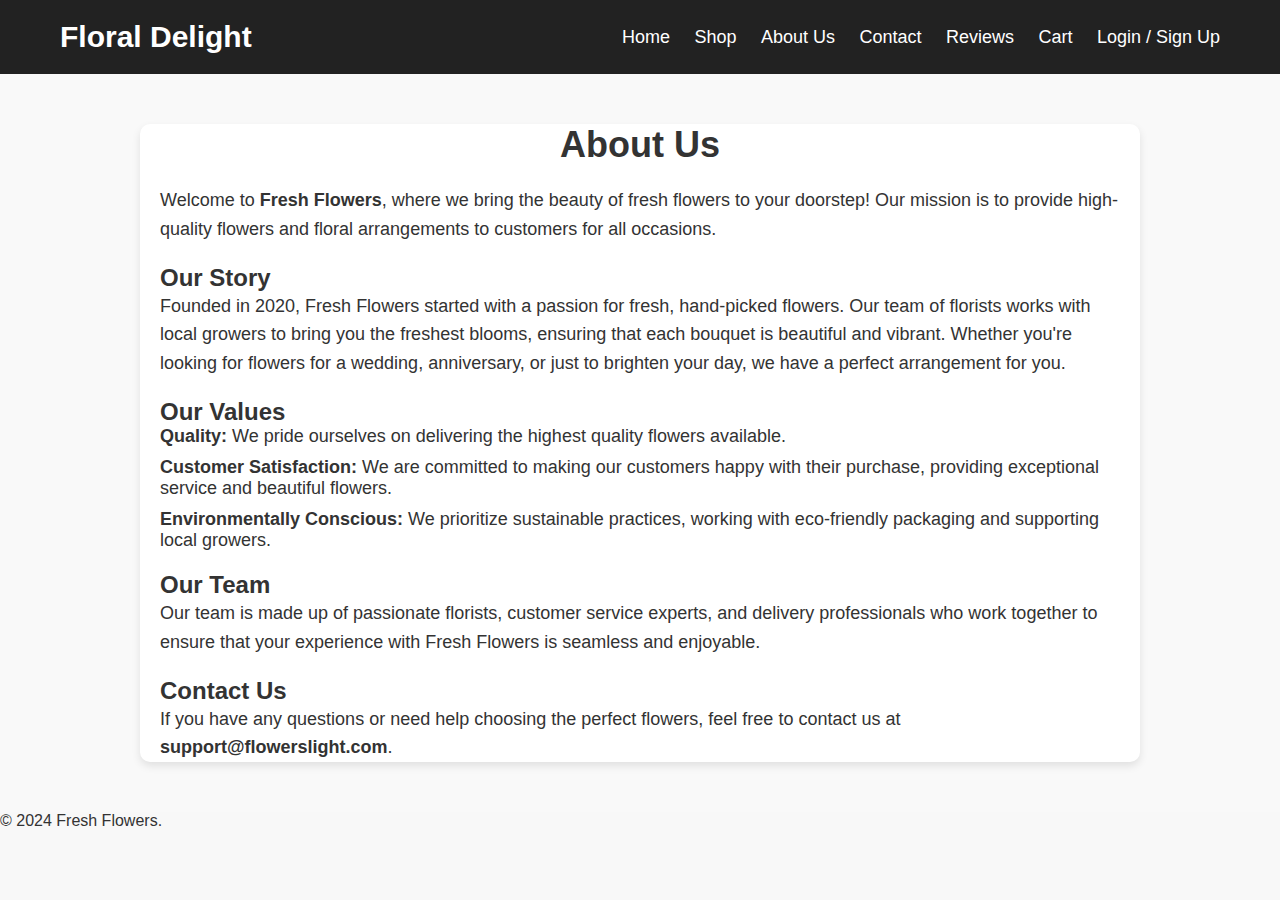
<file: about.html>
<!DOCTYPE html>
<html lang="en">
<head>
    <meta charset="UTF-8">
    <meta name="viewport" content="width=device-width, initial-scale=1.0">
    <title>About Us - Floral Delight</title>
    <link rel="stylesheet" href="style.css">
</head>
<body>
    <!-- Header Section -->
    <header>
        <div class="container">
            <h1 class="logo">Floral Delight</h1>
            <nav>
                <ul>
                    <li><a href="index.html">Home</a></li>
                    <li><a href="shop.html">Shop</a></li>
                    <li><a href="about.html">About Us</a></li>
                    <li><a href="contact.html">Contact</a></li>
                    <li><a href="review.html">Reviews</a></li>
                    <li><a href="cart.html">Cart</a></li>
                    <li><a href="login.html">Login / Sign Up</a></li>
                </ul>
            </nav>
        </div>
    </header>

    <!-- About Us Section -->
    <section class="about">
        <div class="container">
            <h2>About Us</h2>
            <p>Welcome to <strong>Fresh Flowers</strong>, where we bring the beauty of fresh flowers to your doorstep! Our mission is to provide high-quality flowers and floral arrangements to customers for all occasions.</p>

            <h3>Our Story</h3>
            <p>Founded in 2020, Fresh Flowers started with a passion for fresh, hand-picked flowers. Our team of florists works with local growers to bring you the freshest blooms, ensuring that each bouquet is beautiful and vibrant. Whether you're looking for flowers for a wedding, anniversary, or just to brighten your day, we have a perfect arrangement for you.</p>

            <h3>Our Values</h3>
            <ul>
                <li><strong>Quality:</strong> We pride ourselves on delivering the highest quality flowers available.</li>
                <li><strong>Customer Satisfaction:</strong> We are committed to making our customers happy with their purchase, providing exceptional service and beautiful flowers.</li>
                <li><strong>Environmentally Conscious:</strong> We prioritize sustainable practices, working with eco-friendly packaging and supporting local growers.</li>
            </ul>

            <h3>Our Team</h3>
            <p>Our team is made up of passionate florists, customer service experts, and delivery professionals who work together to ensure that your experience with Fresh Flowers is seamless and enjoyable.</p>

            <h3>Contact Us</h3>
            <p>If you have any questions or need help choosing the perfect flowers, feel free to contact us at <strong>support@flowerslight.com</strong>.</p>
        </div>
    </section>

    <!-- Footer Section -->
    <footer>
        <div class="container">
            <p>&copy; 2024 Fresh Flowers.</p>
        </div>
    </footer>

</body>
</html>
</file>
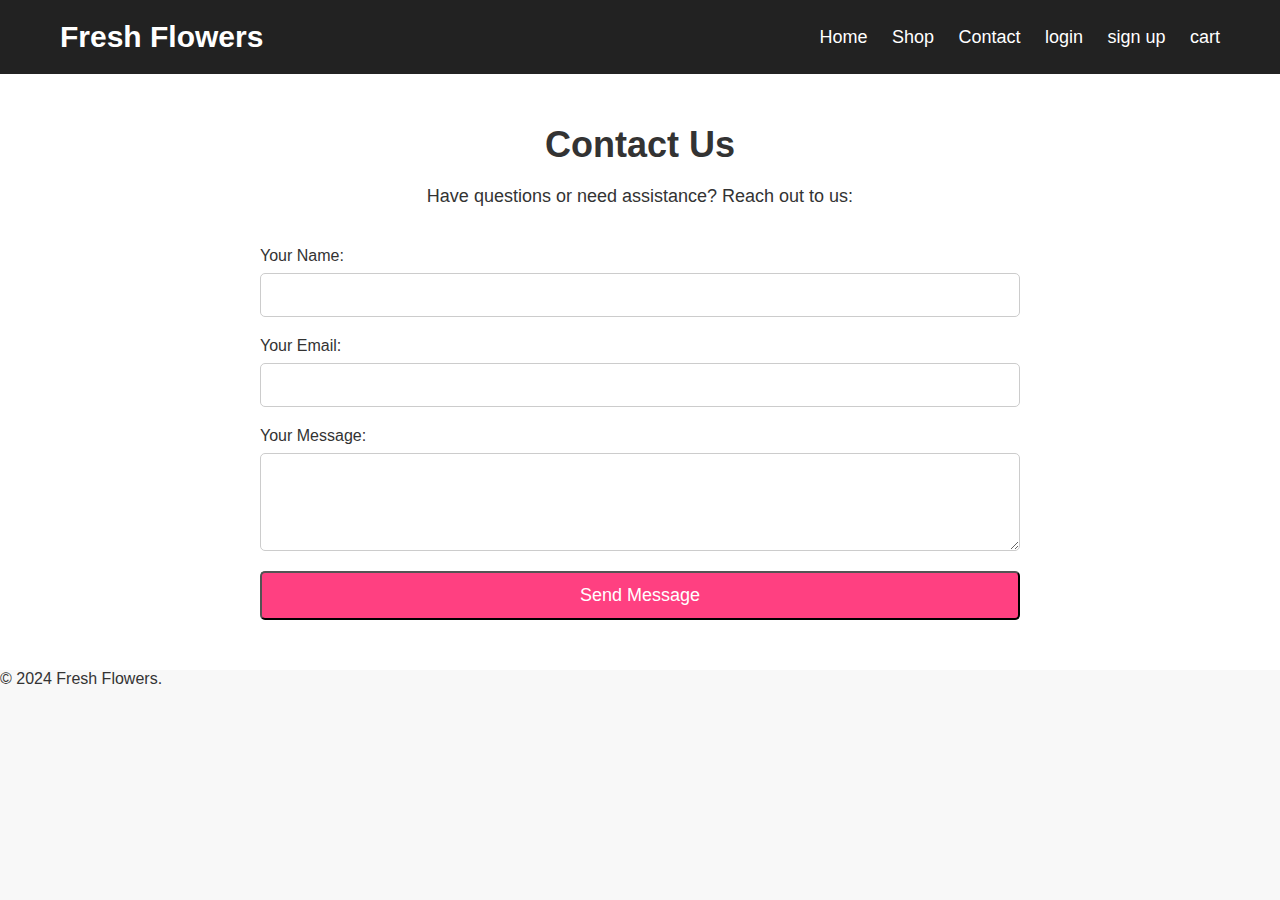
<file: contact.html>
<!DOCTYPE html>
<html lang="en">
<head>
    <meta charset="UTF-8">
    <meta name="viewport" content="width=device-width, initial-scale=1.0">
    <meta http-equiv="X-UA-Compatible" content="ie=edge">
    <title>Floral Delight - Contact Us</title>
    <link rel="stylesheet" href="style.css">
</head>
<body>
    <!-- Header Section -->
    <header>
        <div class="container">
            <h1 class="logo">Fresh Flowers</h1>
            <nav>
                <ul>
                    <li><a href="index.html">Home</a></li>
                    <li><a href="shop.html">Shop</a></li>
                    <li><a href="contact.html">Contact</a></li>
                    <li><a href="login.html">login</a></li>
                    <li><a href="registration.html">sign up</a></li>
                    <li><a href="cart.html">cart</a></li>
                    
                </ul>
            </nav>
        </div>
    </header>

    <!-- Contact Section -->
    <section class="contact">
        <div class="container">
            <h2>Contact Us</h2>
            <p>Have questions or need assistance? Reach out to us:</p>
            <form action="#" method="POST">
                <label for="name">Your Name:</label>
                <input type="text" id="name" name="name" required>

                <label for="email">Your Email:</label>
                <input type="email" id="email" name="email" required>

                <label for="message">Your Message:</label>
                <textarea id="message" name="message" rows="4" required></textarea>

                <button type="submit" class="btn">Send Message</button>
            </form>
        </div>
    </section>

    <!-- Footer Section -->
    <footer>
        <div class="container">
            <p>&copy; 2024 Fresh Flowers.</p>
        </div>
    </footer>
</body>
</html>
</file>
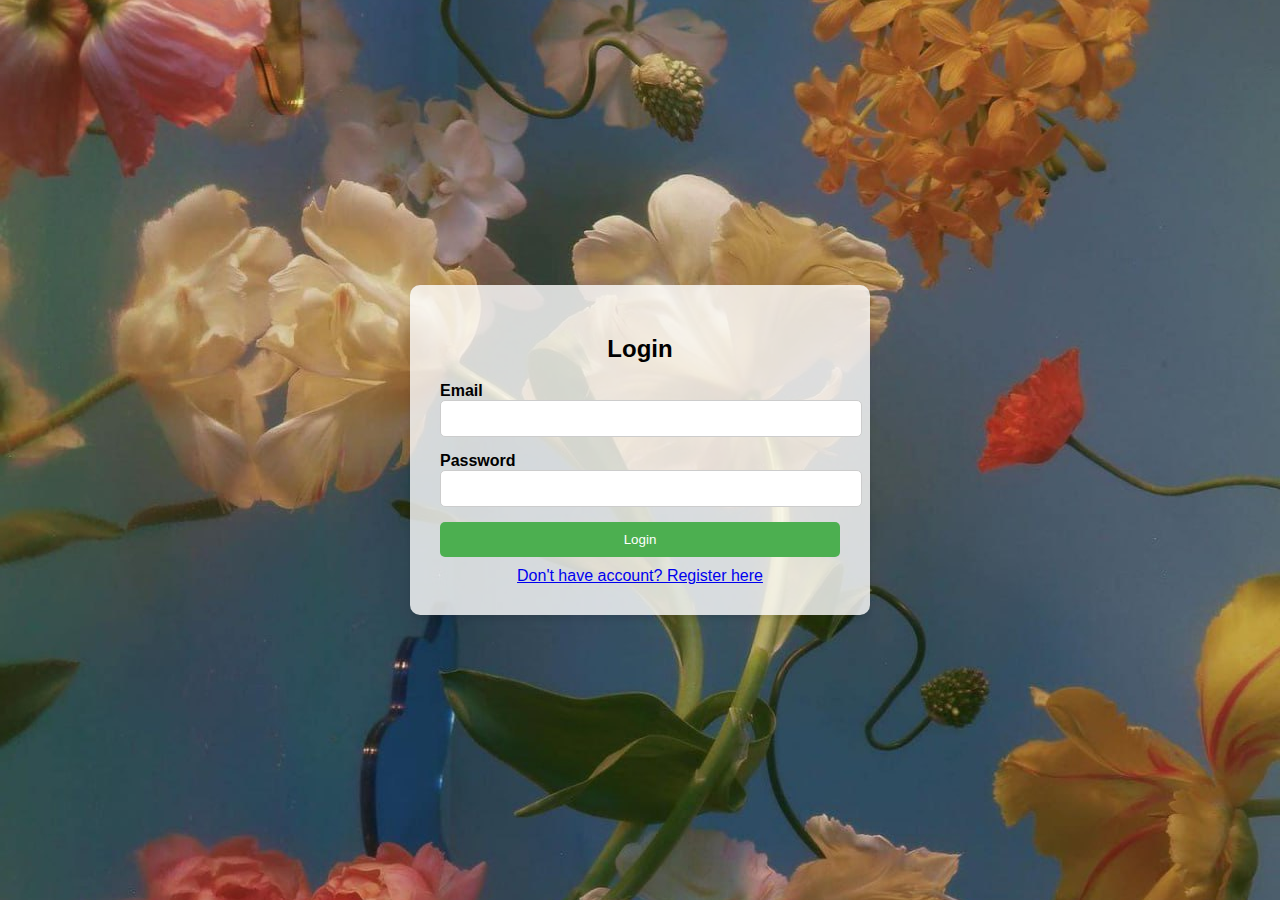
<file: login.html>
<!DOCTYPE html>
<html lang="en">
<head>
    <meta charset="UTF-8">
    <meta name="viewport" content="width=device-width, initial-scale=1.0">
    <title>Login Page</title>
    <style>
        body {
    font-family: Arial, sans-serif;
    margin: 0;
    padding: 0;
    height: 100vh;
    background-image: url('backgroundImg.jpeg'); /* Replace with your background image */
    background-size: cover;
    background-position: center;
    display: flex;
    justify-content: center;
    align-items: center;
}

.container {
    background: rgba(255, 255, 255, 0.8);
    padding: 30px;
    border-radius: 10px;
    width: 400px;
    box-shadow: 0 4px 6px rgba(0, 0, 0, 0.1);
}

h2 {
    text-align: center;
}

.input-group {
    margin-bottom: 15px;
}

input[type="text"], input[type="password"], input[type="tel"], input[type="email"], select {
    width: 100%;
    padding: 10px;
    border: 1px solid #ccc;
    border-radius: 5px;
}

.btn {
    width: 100%;
    padding: 10px;
    background-color: #4CAF50;
    color: white;
    border: none;
    border-radius: 5px;
    cursor: pointer;
}

.btn:hover {
    background-color: #45a049;
}

.link {
    display: block;
    text-align: center;
    margin-top: 10px;
}

.error {
    color: red;
    font-size: 12px;
}

label {
    font-weight: bold;
}

input[type="radio"] {
    margin-right: 5px;
}


    </style>
</head>
<body>

    <div class="container">
        <h2>Login</h2>
        <form action="#">
            <div class="input-group">
                <label for="loginEmail">Email</label>
                <input type="email" id="loginEmail" name="loginEmail" required>
            </div>

            <div class="input-group">
                <label for="loginPassword">Password</label>
                <input type="password" id="loginPassword" name="loginPassword" required>
            </div>

            <button type="submit" class="btn">Login</button>
        </form>
        
        <a href="registration.html" class="link"> Don't have account? Register here</a>
    </div>

</body>
</html>
</file>
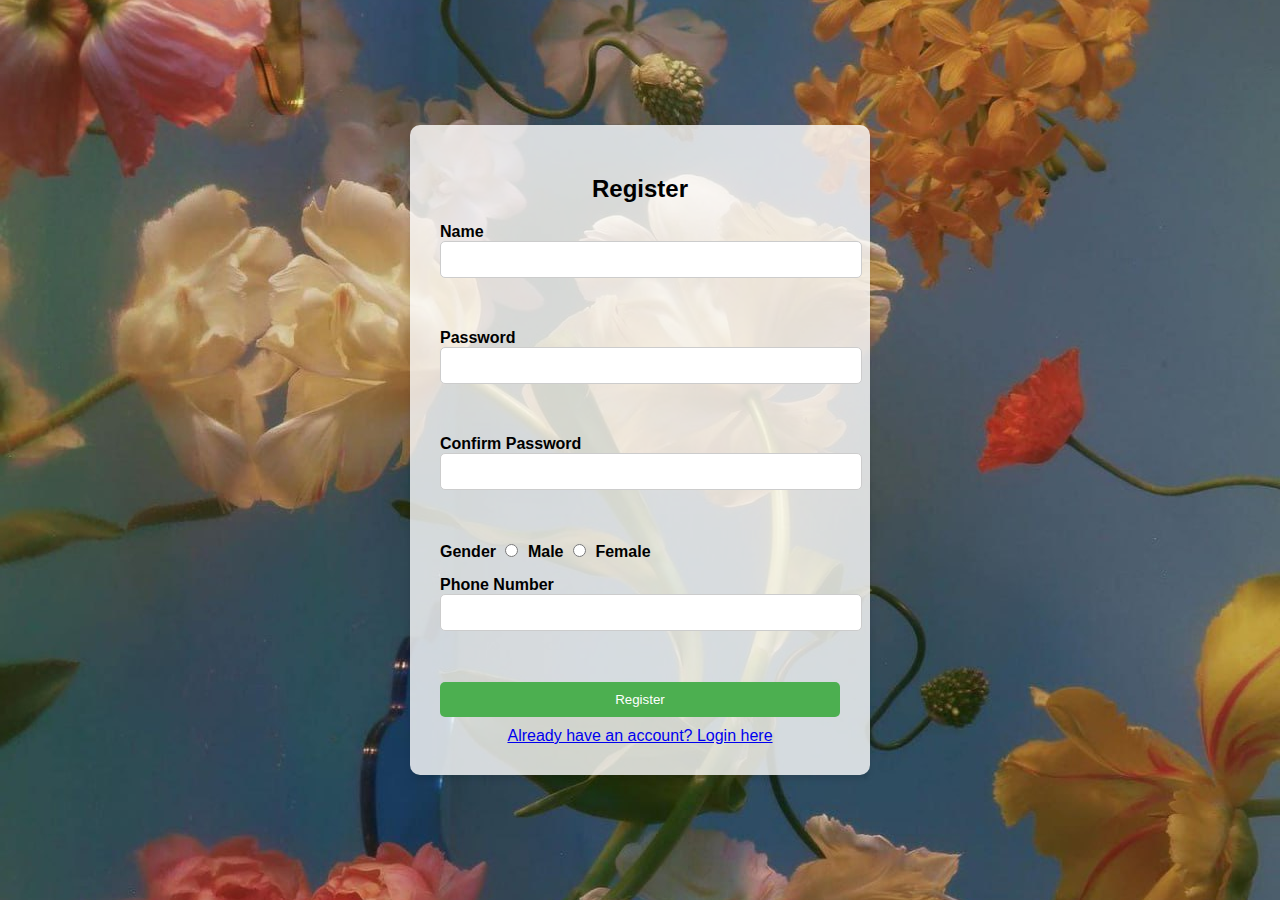
<file: registration.html>
<!DOCTYPE html>
<html lang="en">
<head>
    <meta charset="UTF-8">
    <meta name="viewport" content="width=device-width, initial-scale=1.0">
    <title>Registration Page</title>
    <style>
      body {
    font-family: Arial, sans-serif;
    margin: 0;
    padding: 0;
    height: 100vh;
    background-image: url('backgroundImg.jpeg'); /* Replace with your background image */
    background-size: cover;
    background-position: center;
    display: flex;
    justify-content: center;
    align-items: center;
}

.container {
    background: rgba(255, 255, 255, 0.8);
    padding: 30px;
    border-radius: 10px;
    width: 400px;
    box-shadow: 0 4px 6px rgba(0, 0, 0, 0.1);
}

h2 {
    text-align: center;
}

.input-group {
    margin-bottom: 15px;
}

input[type="text"], input[type="password"], input[type="tel"], input[type="email"], select {
    width: 100%;
    padding: 10px;
    border: 1px solid #ccc;
    border-radius: 5px;
}

.btn {
    width: 100%;
    padding: 10px;
    background-color: #4CAF50;
    color: white;
    border: none;
    border-radius: 5px;
    cursor: pointer;
}

.btn:hover {
    background-color: #45a049;
}

.link {
    display: block;
    text-align: center;
    margin-top: 10px;
}

.error {
    color: red;
    font-size: 12px;
}

label {
    font-weight: bold;
}

input[type="radio"] {
    margin-right: 5px;
}

  
    </style>
    
</head>
<body>

    <div class="container">
        <h2>Register</h2>
        <form id="registerForm" onsubmit="return validateForm()">
            <div class="input-group">
                <label for="name">Name</label>
                <input type="text" id="name" name="name" required>
                <div id="nameError" class="error"></div><br><br>
            </div>

            <div class="input-group">
                <label for="password">Password</label>
                <input type="password" id="password" name="password" required>
                <div id="passwordError" class="error"></div><br><br>
            </div>

            <div class="input-group">
                <label for="confirmPassword">Confirm Password</label>
                <input type="password" id="confirmPassword" name="confirmPassword" required>
                <div id="confirmPasswordError" class="error"></div><br><br>
            </div>

            <div class="input-group">
                <label>Gender</label>
                <label><input type="radio" name="gender" value="Male"> Male</label>
                <label><input type="radio" name="gender" value="Female"> Female</label>
                <div id="genderError" class="error"></div>
            </div>

            <div class="input-group">
                <label for="phone">Phone Number</label>
                <input type="tel" id="phone" name="phone" required>
                <div id="phoneError" class="error"></div><br><br>
            </div>

            <button type="submit" class="btn">Register</button>
        </form>
        <a href="login.html" class="link">Already have an account? Login here</a>
    </div>

    <script>
        function validateForm() {
            let isValid = true;
            // Reset all error messages
            document.getElementById('nameError').innerText = '';
            document.getElementById('passwordError').innerText = '';
            document.getElementById('confirmPasswordError').innerText = '';
            document.getElementById('genderError').innerText = '';
            document.getElementById('phoneError').innerText = '';

            // Name validation
            const name = document.getElementById('name').value;
            if (name.length < 3) {
                document.getElementById('nameError').innerText = 'Name must be at least 3 characters long.';
                isValid = false;
            }

            // Password validation
            const password = document.getElementById('password').value;
            if (password.length < 6) {
                document.getElementById('passwordError').innerText = 'Password must be at least 6 characters long.';
                isValid = false;
            }

            // Confirm password validation
            const confirmPassword = document.getElementById('confirmPassword').value;
            if (password !== confirmPassword) {
                document.getElementById('confirmPasswordError').innerText = 'Passwords do not match.';
                isValid = false;
            }

            // Gender validation
            const gender = document.querySelector('input[name="gender"]:checked');
            if (!gender) {
                document.getElementById('genderError').innerText = 'Please select your gender.';
                isValid = false;
            }

            // Phone number validation
            const phone = document.getElementById('phone').value;
            if (phone.length < 10 || !/^\d+$/.test(phone)) {
                document.getElementById('phoneError').innerText = 'Phone number must be at least 10 digits.';
                isValid = false;
            }

            return isValid;
        }
    </script>

</body>
</html>
</file>
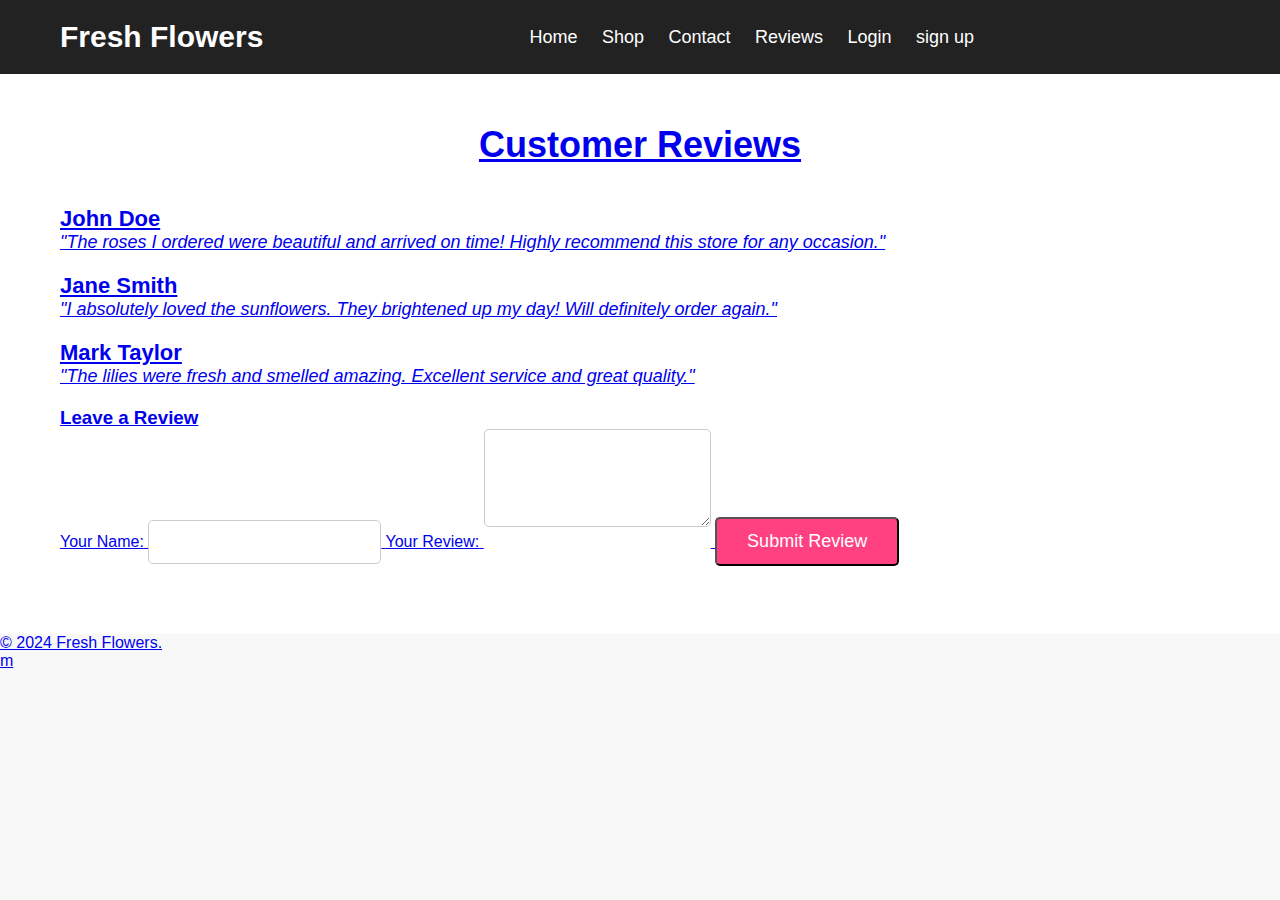
<file: review.html>
<!DOCTYPE html>
<html lang="en">
<head>
    <meta charset="UTF-8">
    <meta name="viewport" content="width=device-width, initial-scale=1.0">
    <meta http-equiv="X-UA-Compatible" content="ie=edge">
    <title>Floral Delight - Reviews</title>
    <link rel="stylesheet" href="style.css">
</head>
<body>
    <!-- Header Section -->
    <header>
        <div class="container">
            <h1 class="logo">Fresh Flowers</h1>
            <nav>
                <ul>
                    <li><a href="index.html">Home</a></li>
                    <li><a href="shop.html">Shop</a></li>
                    <li><a href="contact.html">Contact</a></li>
                    <li><a href="review.html">Reviews</a></li>
                    <li><a href="login.html">Login</a></li>
                    <li><a href="registration.html">sign up</li>
                </ul>
            </nav>
        </div>
    </header>

    <!-- Reviews Section -->
    <section class="reviews">
        <div class="container">
            <h2 class="section-title">Customer Reviews</h2>
            <div class="review">
                <h3>John Doe</h3>
                <p>"The roses I ordered were beautiful and arrived on time! Highly recommend this store for any occasion."</p>
            </div>
            <div class="review">
                <h3>Jane Smith</h3>
                <p>"I absolutely loved the sunflowers. They brightened up my day! Will definitely order again."</p>
            </div>
            <div class="review">
                <h3>Mark Taylor</h3>
                <p>"The lilies were fresh and smelled amazing. Excellent service and great quality."</p>
            </div>

            <!-- Review Form -->
            <h3>Leave a Review</h3>
            <form action="#" method="POST">
                <label for="name">Your Name:</label>
                <input type="text" id="name" name="name" required>

                <label for="review">Your Review:</label>
                <textarea id="review" name="review" rows="4" required></textarea>

                <button type="submit" class="btn">Submit Review</button>
            </form>
        </div>
    </section>

    <!-- Footer Section -->
    <footer>
        <div class="container">
            <p>&copy; 2024 Fresh Flowers.</p>
        </div>
    </footer>
</body>
</html>
m
</file>
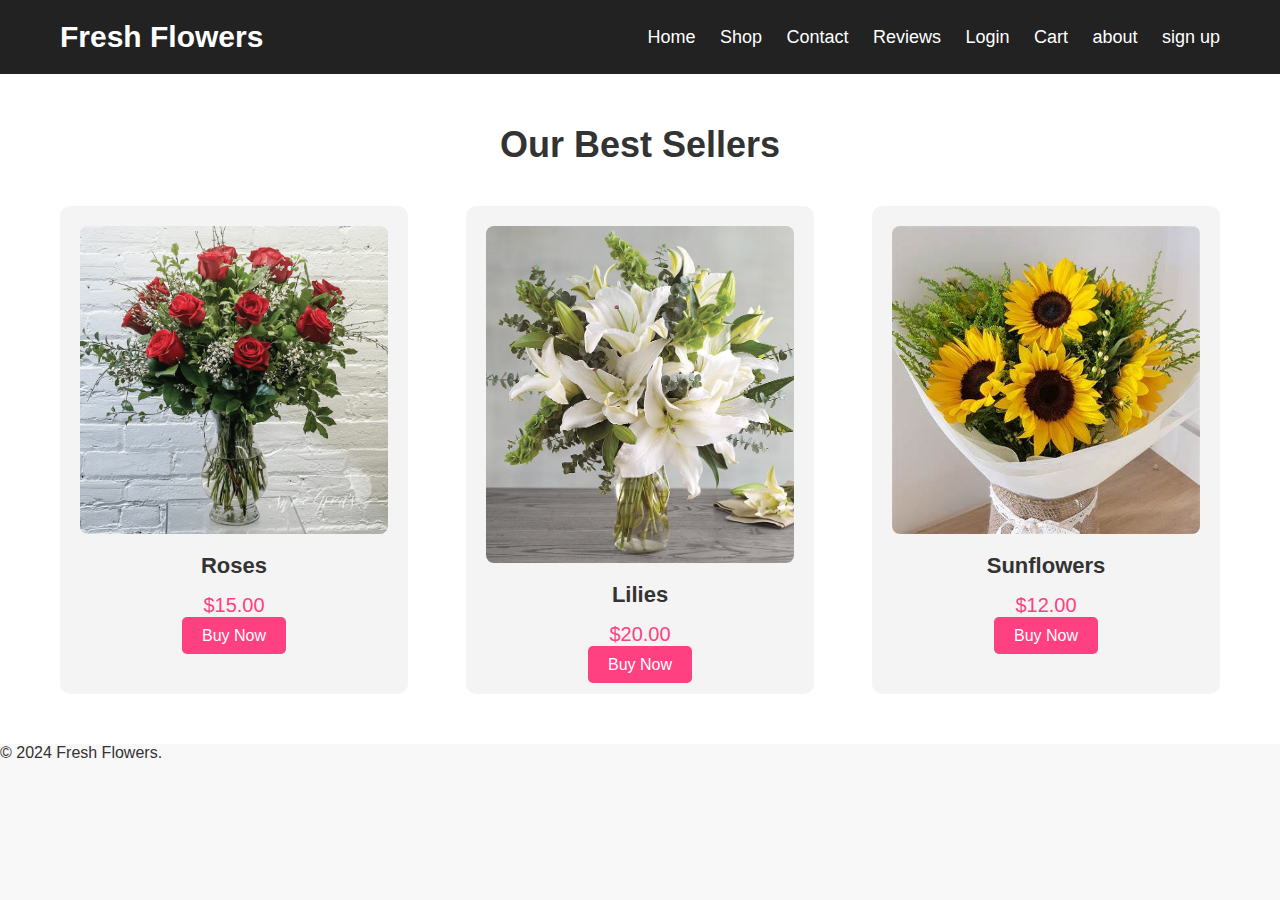
<file: shop.html>
<!DOCTYPE html>
<html lang="en">
<head>
    <meta charset="UTF-8">
    <meta name="viewport" content="width=device-width, initial-scale=1.0">
    <meta http-equiv="X-UA-Compatible" content="ie=edge">
    <title>Floral Delight - Shop</title>
    <link rel="stylesheet" href="style.css">
</head>
<body>
    <!-- Header Section -->
    <header>
        <div class="container">
            <h1 class="logo">Fresh Flowers</h1>
            <nav>
                <ul>
                    <li><a href="index.html">Home</a></li>
                    <li><a href="shop.html">Shop</a></li>
                    <li><a href="contact.html">Contact</a></li>
                    <li><a href="review.html">Reviews</a></li>
                    <li><a href="login.html">Login</a></li>
                    <li><a href="cart.html">Cart</a></li>
                    <li><a href="about.html">about</a></li>
                    <li><a href="registration.html">sign up</a></li>
                
                </ul>
            </nav>
        </div>
    </header>

    <!-- Products Section -->
    <section class="products">
        <div class="container">
            <h2 class="section-title">Our Best Sellers</h2>
            <div class="product-list">
                <div class="product">
                    <img src="roses.webp" alt="Roses">
                    <h3>Roses</h3>
                    <p class="price">$15.00</p>
                    <a href="#" class="btn">Buy Now</a>
                </div>
                <div class="product">
                    <img src="lilies.jpg" alt="Lilies">
                    <h3>Lilies</h3>
                    <p class="price">$20.00</p>
                    <a href="#" class="btn">Buy Now</a>
                </div>
                <div class="product">
                    <img src="sunflower.jpg" alt="Sunflowers">
                    <h3>Sunflowers</h3>
                    <p class="price">$12.00</p>
                    <a href="#" class="btn">Buy Now</a>
                </div>
            </div>
        </div>
    </section>

    <!-- Footer Section -->
    <footer>
        <div class="container">
            <p>&copy; 2024 Fresh Flowers.</p>
        </div>
    </footer>
</body>
</html>
</file>
<file: style.css>
/* General Reset and Styles */
* {
    margin: 0;
    padding: 0;
    box-sizing: border-box;
    font-family: Arial, sans-serif;
}

body {
    background-color: #cc1665;
    color: #333;
}

/* Header Section */
header {
    background-color: #222;
    color: white;
    padding: 20px 0;
}

header .container {
    display: flex;
    justify-content: space-between;
    align-items: center;
    max-width: 1200px;
    margin: 0 auto;
    padding: 0 20px;
}

header .logo {
    font-size: 30px;
    font-weight: bold;
}

header nav ul {
    list-style-type: none;
}

header nav ul li {
    display: inline;
    margin-left: 20px;
}

header nav ul li a {
    color: white;
    text-decoration: none;
    font-size: 18px;
}

/* Hero Section */
.hero {
    background-image:('background.jpg');
    background-size: cover;
    background-position: center;
    color: rgb(102, 11, 82);
    text-align: center;
    padding: 100px 0;
}

.hero-content {
    max-width: 600px;
    margin: 0 auto;
    background-image: url('background.jpg');
    background-size: cover;
}

.hero h2 {
    font-size: 40px;
    margin-bottom: 20px;
}

.hero p {
    font-size: 20px;
    margin-bottom: 30px;
}

.hero .btn {
    background-color: #ff4081;
    color: white;
    padding: 12px 30px;
    text-decoration: none;
    font-size: 18px;
    border-radius: 5px;
}

/* Products Section */
.products {
    padding: 50px 0;
    background-color: #fff;
}

.products .container {
    max-width: 1200px;
    margin: 0 auto;
    padding: 0 20px;
}

.section-title {
    text-align: center;
    font-size: 36px;
    margin-bottom: 40px;
}

.product-list {
    display: flex;
    justify-content: space-between;
    gap: 30px;
}

.product {
    background-color: #f4f4f4;
    border-radius: 10px;
    padding: 20px;
    text-align: center;
    width: 30%;
}

.product img {
    width: 100%;
    height: auto;
    border-radius: 8px;
}

.product h3 {
    margin: 15px 0;
    font-size: 22px;
}

.product .price {
    font-size: 20px;
    color: #ff4081;
    margin: 10px 0;
}

.product .btn {
    background-color: #ff4081;
    color: white;
    padding: 10px 20px;
    text-decoration: none;
    font-size: 16px;
    border-radius: 5px;
}

/* Contact Form Section */
.contact {
    padding: 50px 0;
    background-color: #fff;
}

.contact .container {
    max-width: 800px;
    margin: 0 auto;
    padding: 0 20px;
}

.contact h2 {
    text-align: center;
    font-size: 36px;
    margin-bottom: 20px;
}

.contact p {
    text-align: center;
    font-size: 18px;
    margin-bottom: 40px;
}

.contact form {
    display: flex;
    flex-direction: column;
}

.contact form label {
    font-size: 16px;
    margin-bottom: 8px;
}

.contact form input,
.contact form textarea {
    padding: 12px;
    margin-bottom: 20px;
    font-size: 16px;
    border: 1px solid #ccc;
    border-radius: 5px;
}

.contact form .btn {
    background-color: #ff4081;
    color: white;
    padding: 12px 30px;
    text-decoration: none;
    font-size: 18px;
    border-radius: 5px;
    text-align: center;
}



header nav ul li a {
    color: white;
    text-decoration: none;
    font-size: 18px;
}

/* Reviews Section */
.reviews {
    padding: 50px 0;
    background-color: #fff;
}

.reviews .container {
    max-width: 1200px;
    margin: 0 auto;
    padding: 0 20px;
}

.reviews .review {
    margin-bottom: 20px;
}

.reviews .review h3 {
    font-size: 22px;
    font-weight: bold;
}

.reviews .review p {
    font-size: 18px;
    font-style: italic;
}

.reviews form input,
.reviews form textarea {
    padding: 12px;
    margin-bottom: 20px;
    font-size: 16px;
    border: 1px solid #ccc;
    border-radius: 5px;
}

.reviews .btn {
    background-color: #ff4081;
    color: white;
    padding: 12px 30px;
    text-decoration: none;
    font-size: 18px;
    border-radius: 5px;
}
body {
    background-color: #f8f8f8;
    color: #333;
}





/* Authentication Section */
.auth {
    padding: 50px 0;
    background-color: #fff;
}

.auth .container {
    max-width: 600px;
    margin: 0 auto;
    padding: 0 20px;
    background-color: #f8f8f8;
    border-radius: 10px;
    box-shadow: 0 4px 8px rgba(0, 0, 0, 0.1);
}

.auth h2 {
    text-align: center;
    font-size: 32px;
    margin-bottom: 20px;
}

.auth-tabs {
    display: flex;
    justify-content: center;
    margin-bottom: 30px;
}

.auth-tabs button {
    background-color: #ff4081;
    color: white;
    border: none;
    padding: 10px 20px;
    margin: 0 10px;
    font-size: 18px;
    cursor: pointer;
    border-radius: 5px;
}

.auth-tabs button.active-tab {
    background-color: #e02a6e;
}

.auth-form {
    display: none;
}

.auth-form input {
    width: 100%;
    padding: 12px;
    margin-bottom: 20px;
    font-size: 16px;
    border: 1px solid #ccc;
    border-radius: 5p
}


/* About Us Page Styles */
.about {
    padding: 50px 0;
    background-color: #f9f9f9;
}

.about .container {
    max-width: 1000px;
    margin: 0 auto;
    padding: 0 20px;
    background-color: #fff;
    border-radius: 10px;
    box-shadow: 0 4px 8px rgba(0, 0, 0, 0.1);
}

.about h2 {
    text-align: center;
    font-size: 36px;
    margin-bottom: 20px;
}

.about h3 {
    font-size: 24px;
    margin-top: 20px;
}

.about p {
    font-size: 18px;
    line-height: 1.6;
}

.about ul {
    list-style-type: none;
    padding: 0;
}

.about ul li {
    font-size: 18px;
    margin-bottom: 10px;
}




footer p {
    font-size: 16px;
}

.home {
    position: relative;
    background:url(backgroundImg.jpeg);
    background-size: cover;
    height: 630px;
}
.head-title {
    position: absolute;
    top: 50%;
    left: 50%;
    transform: translate(-50%, -50%);
    -webkit-transform: translate(-50%, -50%);
    -moz-transform: translate(-50%, -50%);
    -ms-transform: translate(-50%, -50%);
    -o-transform: translate(-50%, -50%);
}
.home .head-title h2, .onsale .text h2 {
    letter-spacing: 5px;
    font-weight: bold;
    font-size: 80px;
    color: var(--background-color);
}
.home .head-title p, .onsale .text p {
    font-size: 25px;
    font-family: var(--text-font);
    color: var(--background-color);
}
.home a {
    background-color: var(--text-color);
    color: var(--background-color);
    padding: 15px 35px;
    font-weight: bold;
}
@media (max-width: 567px) {
    .home .head-title h2 {
        font-size: 65px;
    }
    .home .head-title p {
        font-size: 20px;
    }



.collection img {
    max-width: 100%;
    height: 300px;
}
.collection .boxex .text a {
    font-family:var(--text-font);
    background-color: var(--text-color);
    color: var(--background-color);
    padding: 10px 25px;
}

.onsale {
    position: relative;
    height: 540px;
    background-image: url(backgroundImg.jpeg);
    background-size: cover;
    background-position: center;
}
.onsale .text {
    position: absolute;
    top: 50%;
    left: 5%;
    transform: translateY(-50%);
    text-align: center;
    color: var(--background-color);
}
.onsale .text h2 {
    font-size: 50px;
}
.onsale .text a {
    background-color: var(--background-color);
    color: var(--text-color);
    padding: 10px 35px;
        font-weight: bold;
}

.animation {
    animation: up 1s;
    -webkit-animation: up 1s;
}
@keyframes up {
    from {
        transform: translateY(50%);
        -webkit-transform: translateY(50%);
        -moz-transform: translateY(50%);
        -ms-transform: translateY(50%);
        -o-transform: translateY(50%);
    }
    to {
        transform: translateY(0);
        -webkit-transform: translateY(0);
        -moz-transform: translateY(0);
        -ms-transform: translateY(0);
        -o-transform: translateY(0);
    }
}

/* background product & about us pages*/
.background {
    position: relative;
    background-image: url(florist.png);
    background-size: cover;
    background-position: center;
    background-attachment: fixed;
    height: 660px;
}
.background .head {
    position: absolute;
    color: var(--background-color);
    font-family: var(--logo-font);
    font-size: 60px;
    font-weight: bold;
    word-spacing: 9px;
    letter-spacing: 12px;
    top: 50%;
    left: 7%;
    transform: translateY(-50%);
    -webkit-transform: translateY(-50%);
    -moz-transform: translateY(-50%);
    -ms-transform: translateY(-50%);
    -o-transform: translateY(-50%);
}
@media (max-width: 567px) {
    .background {
        background-attachment: scroll;
        max-height: 244px;
    }
    .background .head {
        left: 2%;
        font-size: 28px;
        word-spacing: 0;
        letter-spacing: 2px;
    }
}
/* products page */
.products .row:not(:first-of-type){
    margin-top: 15px;
}
.products .image {
    overflow: hidden;
    box-shadow: 1px 1px 13px -5px #7f91a4;
}
.products .image img {
    width: 100%;
    height: 350px;
    transition: .7s ease;
    -webkit-transition: .7s ease;
    -moz-transition: .7s ease;
    -ms-transition: .7s ease;
    -o-transition: .7s ease;
}
.products .box:hover .image img {
    transform: scale(1.1);
    -webkit-transform: scale(1.1);
    -moz-transform: scale(1.1);
    -ms-transform: scale(1.1);
    -o-transform: scale(1.1);
}
.products .text h2 {
    letter-spacing: 3px;
    margin-bottom: 0;
}
@media (min-width: 991px) and (max-width: 1349px) {
    .products .text h2 {
        width: min-content;
        margin: auto;
    }
}
.products .text p {
    font-family: var(--text-font);
    font-size: 20px;
}

.background-color {
    background-color: var(--background-color);
}
.background-img {
    background:url(backgroundImg.jpeg), rgba(126, 15, 15, 0.35);
    background-size: cover;
    background-blend-mode: overlay;
}


/* custom element */
h2 {
    font-family: var(--logo-font);
}
ul {
    list-style: none;
    padding-left: 0;
}
a {
    text-decoration: none;
    color: var(--text-color);
    font-family: var(--text-font);
    font-size: 18px;
}
a:hover {
    color: #344b64;
    text-decoration: underline;
}
img {
    max-width: 100%;
}
textarea {
    resize: none;
}


/* nav style */
.tranparent-nav {
    background-color: transparent;
}
.tranparent-nav ul li a {
    font-weight: bold;
}
nav {
    background-color: var(--background-color);
    z-index: 100;
    width: 100%;
}
nav ul, nav h2 {
    flex: 1;
}
nav h2 {
    font-size: 30px;
}
nav li a, nav h2 {
    color: var(--text-color);
}
@media (max-width: 567px) {
    nav .none {
        display: none;
    }
}


body {
    font-family: Arial, sans-serif;
    line-height: 1.6;
    background-image: url('backgroundImg.jpeg');
    background-size: cover; 
    background-position: center center; 
    background-attachment: fixed; 
    color: #333;
    min-height: 100vh; 
}


header {
    background-color: rgba(0, 0, 0, 0.5); 
    color: white;
    text-align: center;
    padding: 20px;
}

header h1 {
    margin-bottom: 10px;
}

main {
    padding: 20px;
    max-width: 800px;
    margin: 20px auto;
}

footer {
    background-color: rgba(0, 0, 0, 0.7); 
    color: white;
    text-align: center;
    padding: 10px;
    position: fixed;
    bottom: 0;
    width: 100%;
}



body {
    font-family: Arial, sans-serif;
    margin: 0;
    padding: 0;
    height: 100vh;
    background-image: url('backgroundImg.jpeg'); /* Replace with your background image */
    background-size: cover;
    background-position: center;
    display: flex;
    justify-content: center;
    align-items: center;
}

.container {
    background: rgba(255, 255, 255, 0.8);
    padding: 30px;
    border-radius: 10px;
    width: 400px;
    box-shadow: 0 4px 6px rgba(0, 0, 0, 0.1);
}

h2 {
    text-align: center;
}

.input-group {
    margin-bottom: 15px;
}

input[type="text"], input[type="password"], input[type="tel"], input[type="email"], select {
    width: 100%;
    padding: 10px;
    border: 1px solid #ccc;
    border-radius: 5px;
}

.btn {
    width: 100%;
    padding: 10px;
    background-color: #4CAF50;
    color: white;
    border: none;
    border-radius: 5px;
    cursor: pointer;
}

.btn:hover {
    background-color: #45a049;
}

.link {
    display: block;
    text-align: center;
    margin-top: 10px;
}

.error {
    color: red;
    font-size: 12px;
}

label {
    font-weight: bold;
}

input[type="radio"] {
    margin-right: 5px;
}
</file>
